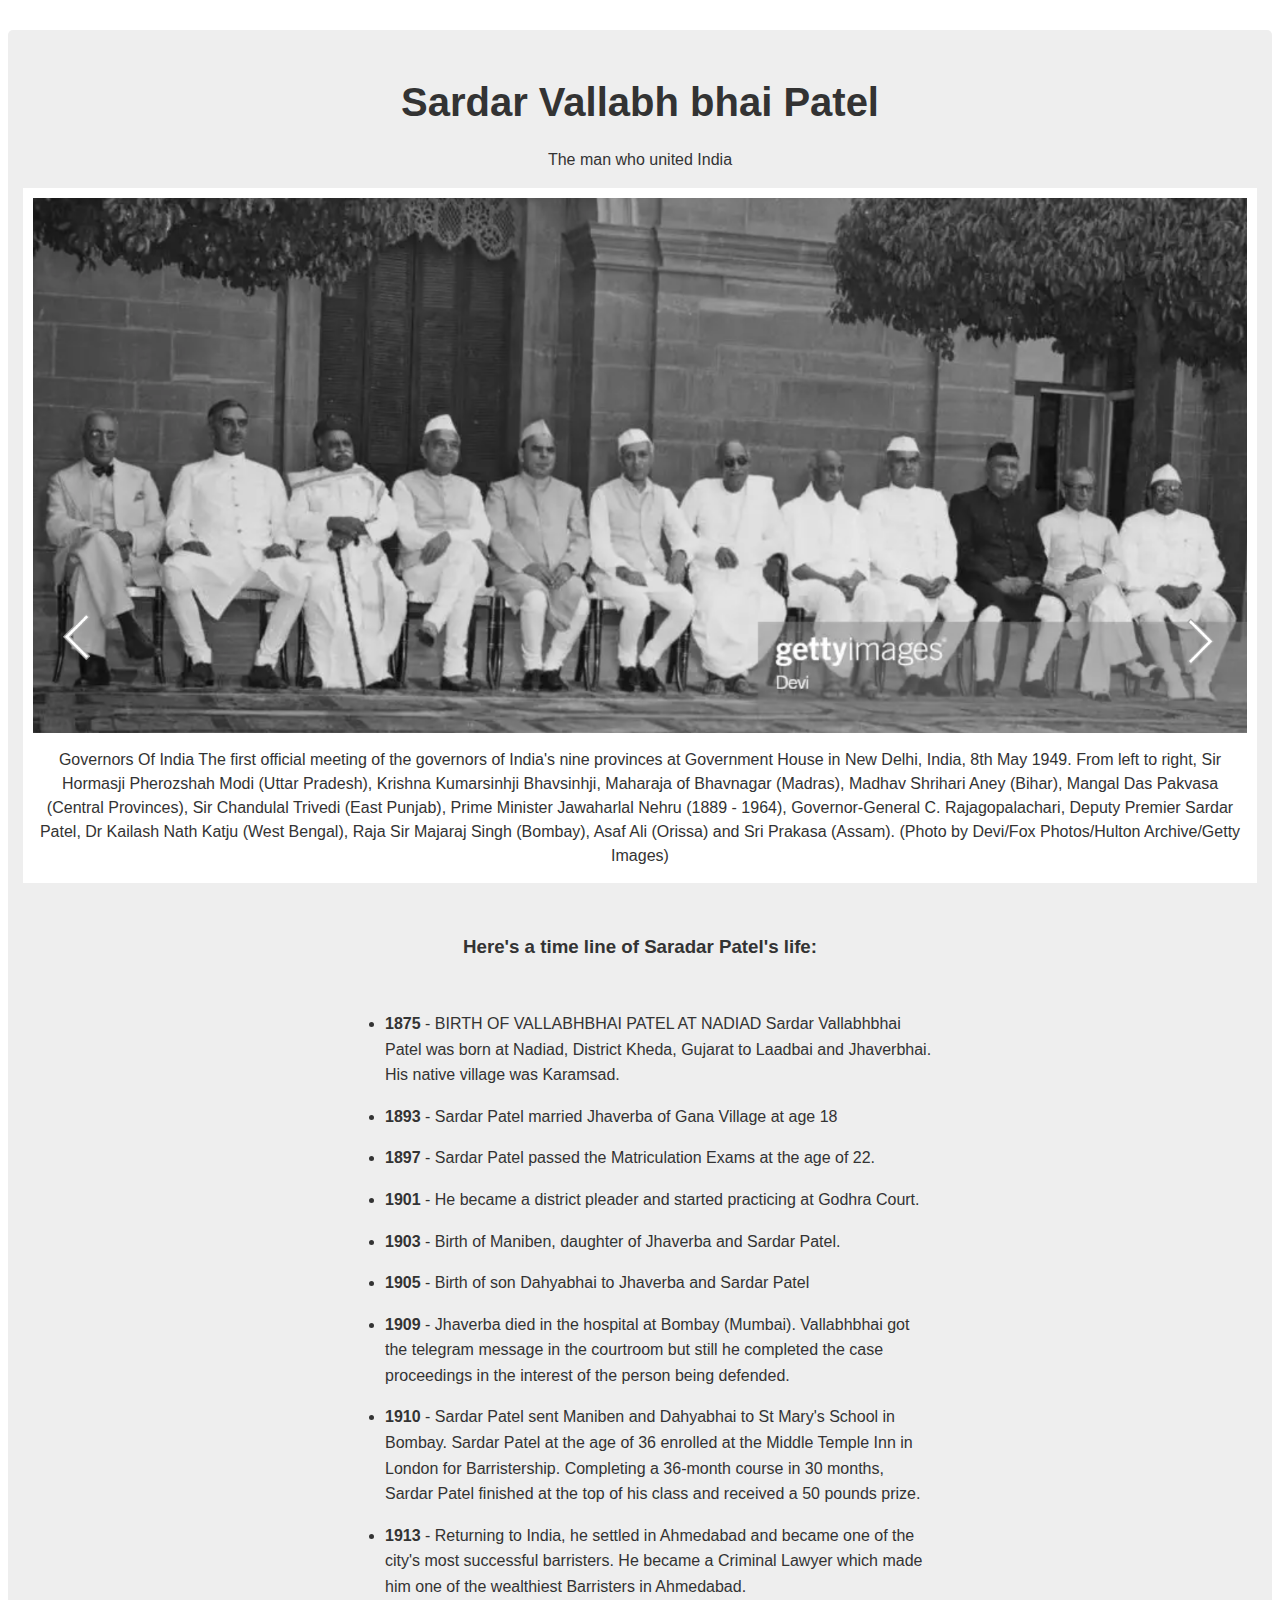
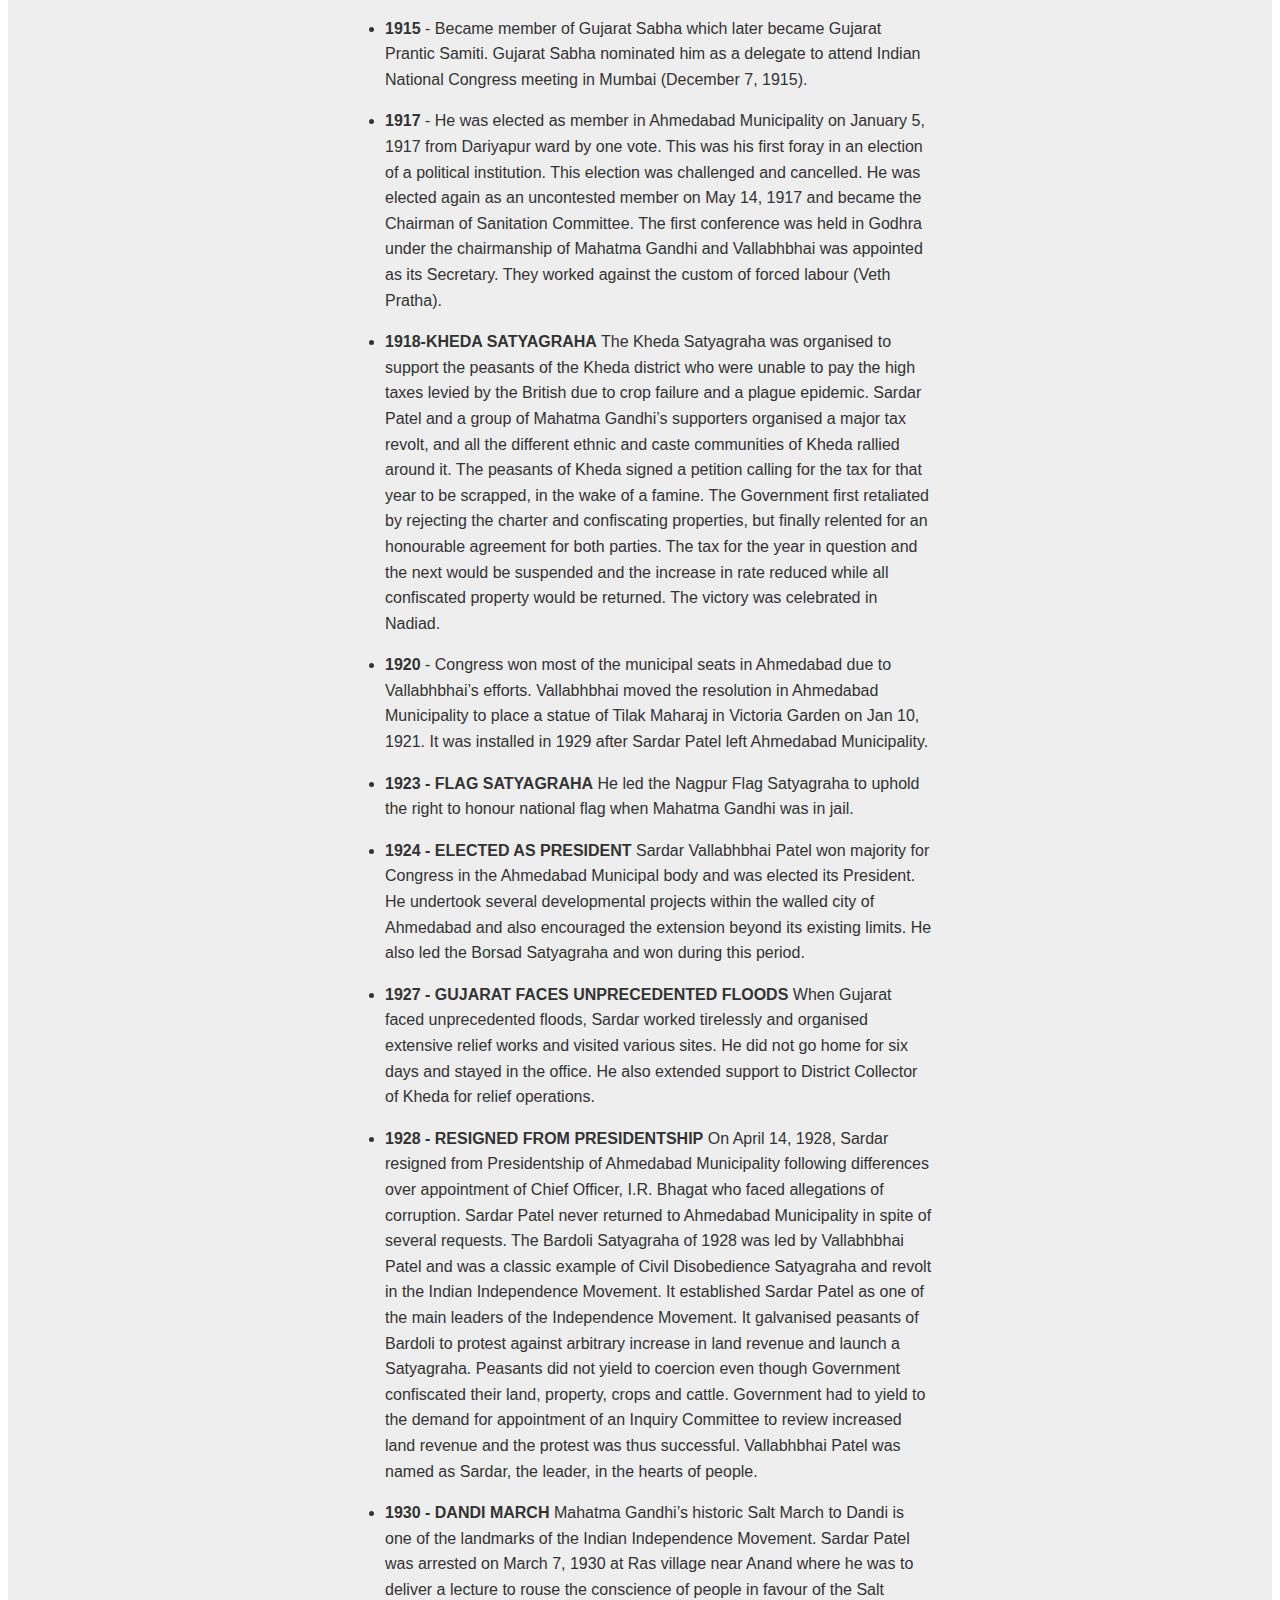
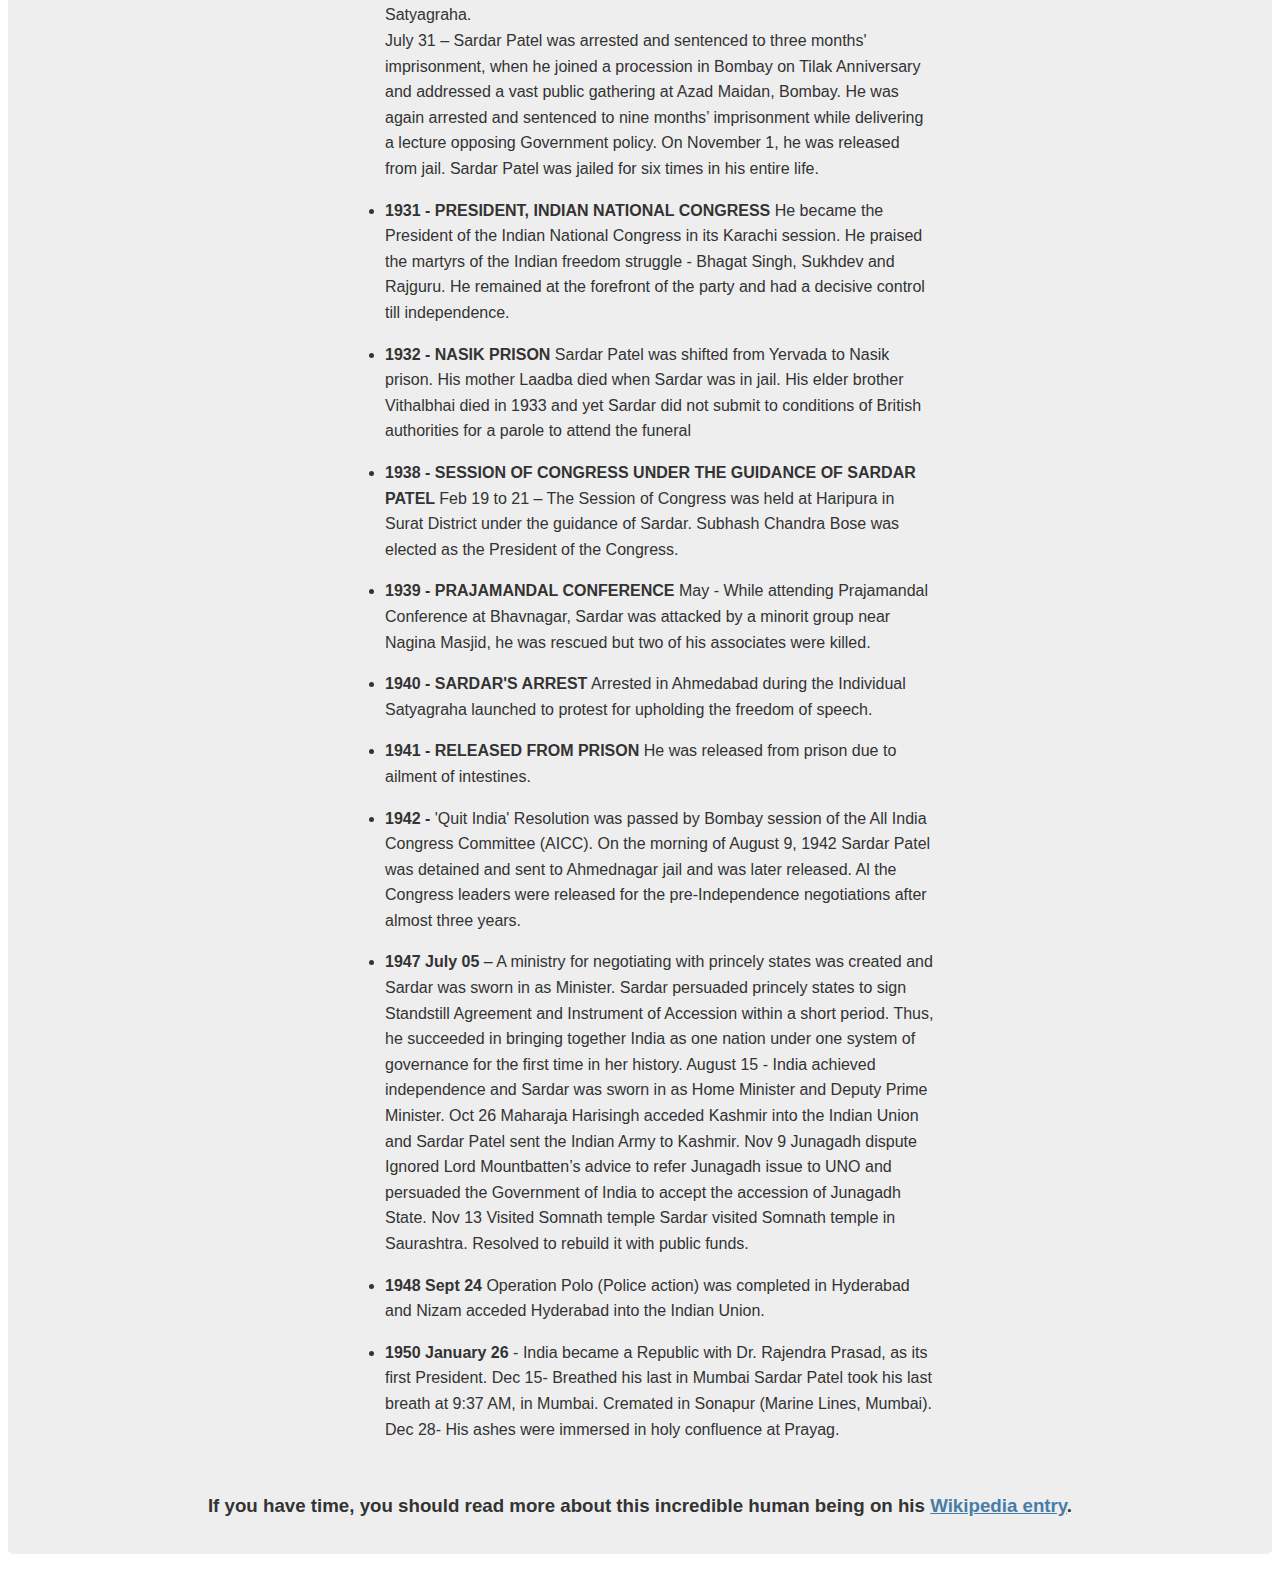
<file: index.html>
<!DOCTYPE html>
<html lang="en">
  <head>
    <meta charset="UTF-8" />
    <meta http-equiv="X-UA-Compatible" content="IE=edge" />
    <meta name="viewport" content="width=device-width, initial-scale=1.0" />
    <meta name="description" content="Saradar Patel" />
    <title>Sardar Vallabh bhai Patel</title>

    <link rel="stylesheet" href="./style.css" />
  </head>

  <body>
    <main id="main">
      <h1 id="title">Sardar Vallabh bhai Patel</h1>
      <p>The man who united India</p>
      <figure id="img-div">
        <img
          id="image"
          src="./images/sardar_1.png"
          alt="Lokhandi purush Saradar Vallabh bhai patel"
        />
        <figcaption id="img-caption">
          Governors Of India The first official meeting of the governors of
          India's nine provinces at Government House in New Delhi, India, 8th
          May 1949. From left to right, Sir Hormasji Pherozshah Modi (Uttar
          Pradesh), Krishna Kumarsinhji Bhavsinhji, Maharaja of Bhavnagar
          (Madras), Madhav Shrihari Aney (Bihar), Mangal Das Pakvasa (Central
          Provinces), Sir Chandulal Trivedi (East Punjab), Prime Minister
          Jawaharlal Nehru (1889 - 1964), Governor-General C. Rajagopalachari,
          Deputy Premier Sardar Patel, Dr Kailash Nath Katju (West Bengal), Raja
          Sir Majaraj Singh (Bombay), Asaf Ali (Orissa) and Sri Prakasa (Assam).
          (Photo by Devi/Fox Photos/Hulton Archive/Getty Images)
        </figcaption>
      </figure>
      <section id="tribute-info">
        <h3 id="headline">Here's a time line of Saradar Patel's life:</h3>
        <ul>
          <li>
            <strong>1875</strong> - BIRTH OF VALLABHBHAI PATEL AT NADIAD Sardar
            Vallabhbhai Patel was born at Nadiad, District Kheda, Gujarat to
            Laadbai and Jhaverbhai. His native village was Karamsad.
          </li>
          <li>
            <strong>1893</strong>
            - Sardar Patel married Jhaverba of Gana Village at age 18
          </li>
          <li>
            <strong>1897</strong> - Sardar Patel passed the Matriculation Exams
            at the age of 22.
          </li>
          <li>
            <strong>1901</strong> - He became a district pleader and started
            practicing at Godhra Court.
          </li>
          <li>
            <strong>1903</strong> - Birth of Maniben, daughter of Jhaverba and
            Sardar Patel.
          </li>
          <li>
            <strong>1905</strong> - Birth of son Dahyabhai to Jhaverba and
            Sardar Patel
          </li>
          <li>
            <strong>1909</strong> - Jhaverba died in the hospital at Bombay
            (Mumbai). Vallabhbhai got the telegram message in the courtroom but
            still he completed the case proceedings in the interest of the
            person being defended.
          </li>
          <li>
            <strong>1910</strong> - Sardar Patel sent Maniben and Dahyabhai to
            St Mary's School in Bombay. Sardar Patel at the age of 36 enrolled
            at the Middle Temple Inn in London for Barristership. Completing a
            36-month course in 30 months, Sardar Patel finished at the top of
            his class and received a 50 pounds prize.
          </li>
          <li>
            <strong>1913</strong> - Returning to India, he settled in Ahmedabad
            and became one of the city's most successful barristers. He became a
            Criminal Lawyer which made him one of the wealthiest Barristers in
            Ahmedabad.
          </li>
          <li>
            <strong>1915</strong> - Became member of Gujarat Sabha which later
            became Gujarat Prantic Samiti. Gujarat Sabha nominated him as a
            delegate to attend Indian National Congress meeting in Mumbai
            (December 7, 1915).
          </li>
          <li>
            <strong>1917</strong> - He was elected as member in Ahmedabad
            Municipality on January 5, 1917 from Dariyapur ward by one vote.
            This was his first foray in an election of a political institution.
            This election was challenged and cancelled. He was elected again as
            an uncontested member on May 14, 1917 and became the Chairman of
            Sanitation Committee. The first conference was held in Godhra under
            the chairmanship of Mahatma Gandhi and Vallabhbhai was appointed as
            its Secretary. They worked against the custom of forced labour (Veth
            Pratha).
          </li>

          <li>
            <strong>1918-KHEDA SATYAGRAHA</strong>
            The Kheda Satyagraha was organised to support the peasants of the
            Kheda district who were unable to pay the high taxes levied by the
            British due to crop failure and a plague epidemic. Sardar Patel and
            a group of Mahatma Gandhi’s supporters organised a major tax revolt,
            and all the different ethnic and caste communities of Kheda rallied
            around it. The peasants of Kheda signed a petition calling for the
            tax for that year to be scrapped, in the wake of a famine. The
            Government first retaliated by rejecting the charter and
            confiscating properties, but finally relented for an honourable
            agreement for both parties. The tax for the year in question and the
            next would be suspended and the increase in rate reduced while all
            confiscated property would be returned. The victory was celebrated
            in Nadiad.
          </li>

          <li>
            <strong>1920</strong>
            - Congress won most of the municipal seats in Ahmedabad due to
            Vallabhbhai’s efforts. Vallabhbhai moved the resolution in Ahmedabad
            Municipality to place a statue of Tilak Maharaj in Victoria Garden
            on Jan 10, 1921. It was installed in 1929 after Sardar Patel left
            Ahmedabad Municipality.
          </li>
          <li>
            <strong>1923 - FLAG SATYAGRAHA</strong>
            He led the Nagpur Flag Satyagraha to uphold the right to honour
            national flag when Mahatma Gandhi was in jail.
          </li>

          <li>
            <strong>1924 - ELECTED AS PRESIDENT</strong>
            Sardar Vallabhbhai Patel won majority for Congress in the Ahmedabad
            Municipal body and was elected its President. He undertook several
            developmental projects within the walled city of Ahmedabad and also
            encouraged the extension beyond its existing limits. He also led the
            Borsad Satyagraha and won during this period.
          </li>
          <li>
            <strong>1927 - GUJARAT FACES UNPRECEDENTED FLOODS</strong>
            When Gujarat faced unprecedented floods, Sardar worked tirelessly
            and organised extensive relief works and visited various sites. He
            did not go home for six days and stayed in the office. He also
            extended support to District Collector of Kheda for relief
            operations.
          </li>
          <li>
            <strong>1928 - RESIGNED FROM PRESIDENTSHIP</strong>
            On April 14, 1928, Sardar resigned from Presidentship of Ahmedabad
            Municipality following differences over appointment of Chief
            Officer, I.R. Bhagat who faced allegations of corruption. Sardar
            Patel never returned to Ahmedabad Municipality in spite of several
            requests. The Bardoli Satyagraha of 1928 was led by Vallabhbhai
            Patel and was a classic example of Civil Disobedience Satyagraha and
            revolt in the Indian Independence Movement. It established Sardar
            Patel as one of the main leaders of the Independence Movement. It
            galvanised peasants of Bardoli to protest against arbitrary increase
            in land revenue and launch a Satyagraha. Peasants did not yield to
            coercion even though Government confiscated their land, property,
            crops and cattle. Government had to yield to the demand for
            appointment of an Inquiry Committee to review increased land revenue
            and the protest was thus successful. Vallabhbhai Patel was named as
            Sardar, the leader, in the hearts of people.
          </li>
          <li>
            <strong>1930 - DANDI MARCH</strong>
            Mahatma Gandhi’s historic Salt March to Dandi is one of the
            landmarks of the Indian Independence Movement. Sardar Patel was
            arrested on March 7, 1930 at Ras village near Anand where he was to
            deliver a lecture to rouse the conscience of people in favour of the
            Salt Satyagraha.
            <br />
            July 31 – Sardar Patel was arrested and sentenced to three months'
            imprisonment, when he joined a procession in Bombay on Tilak
            Anniversary and addressed a vast public gathering at Azad Maidan,
            Bombay. He was again arrested and sentenced to nine months’
            imprisonment while delivering a lecture opposing Government policy.
            On November 1, he was released from jail. Sardar Patel was jailed
            for six times in his entire life.
          </li>
          <li>
            <strong>1931 - PRESIDENT, INDIAN NATIONAL CONGRESS</strong>
            He became the President of the Indian National Congress in its
            Karachi session. He praised the martyrs of the Indian freedom
            struggle - Bhagat Singh, Sukhdev and Rajguru. He remained at the
            forefront of the party and had a decisive control till independence.
          </li>
          <li>
            <strong>1932 - NASIK PRISON</strong>
            Sardar Patel was shifted from Yervada to Nasik prison. His mother
            Laadba died when Sardar was in jail. His elder brother Vithalbhai
            died in 1933 and yet Sardar did not submit to conditions of British
            authorities for a parole to attend the funeral
          </li>
          <li>
            <strong>
              1938 - SESSION OF CONGRESS UNDER THE GUIDANCE OF SARDAR PATEL
            </strong>
            Feb 19 to 21 – The Session of Congress was held at Haripura in Surat
            District under the guidance of Sardar. Subhash Chandra Bose was
            elected as the President of the Congress.
          </li>
          <li>
            <strong>1939 - PRAJAMANDAL CONFERENCE</strong>
            May - While attending Prajamandal Conference at Bhavnagar, Sardar
            was attacked by a minorit group near Nagina Masjid, he was rescued
            but two of his associates were killed.
          </li>
          <li>
            <strong>1940 - SARDAR'S ARREST</strong>
            Arrested in Ahmedabad during the Individual Satyagraha launched to
            protest for upholding the freedom of speech.
          </li>
          <li>
            <strong>1941 - RELEASED FROM PRISON</strong>
            He was released from prison due to ailment of intestines.
          </li>

          <li>
            <strong>1942 - </strong>
            'Quit India' Resolution was passed by Bombay session of the All
            India Congress Committee (AICC). On the morning of August 9, 1942
            Sardar Patel was detained and sent to Ahmednagar jail and was later
            released. Al the Congress leaders were released for the
            pre-Independence negotiations after almost three years.
          </li>
          <li>
            <strong>1947 July 05</strong> – A ministry for negotiating with
            princely states was created and Sardar was sworn in as Minister.
            Sardar persuaded princely states to sign Standstill Agreement and
            Instrument of Accession within a short period. Thus, he succeeded in
            bringing together India as one nation under one system of governance
            for the first time in her history. August 15 - India achieved
            independence and Sardar was sworn in as Home Minister and Deputy
            Prime Minister. Oct 26 Maharaja Harisingh acceded Kashmir into the
            Indian Union and Sardar Patel sent the Indian Army to Kashmir. Nov 9
            Junagadh dispute Ignored Lord Mountbatten’s advice to refer Junagadh
            issue to UNO and persuaded the Government of India to accept the
            accession of Junagadh State. Nov 13 Visited Somnath temple Sardar
            visited Somnath temple in Saurashtra. Resolved to rebuild it with
            public funds.
          </li>
          <li>
            <strong>1948 Sept 24</strong> Operation Polo (Police action) was
            completed in Hyderabad and Nizam acceded Hyderabad into the Indian
            Union.
          </li>
          <li>
            <strong>1950 January 26</strong> - India became a Republic with Dr.
            Rajendra Prasad, as its first President. Dec 15- Breathed his last
            in Mumbai Sardar Patel took his last breath at 9:37 AM, in Mumbai.
            Cremated in Sonapur (Marine Lines, Mumbai). Dec 28- His ashes were
            immersed in holy confluence at Prayag.
          </li>
        </ul>

        <h3>
          If you have time, you should read more about this incredible human
          being on his
          <a
            id="tribute-link"
            href="https://en.wikipedia.org/wiki/Vallabhbhai_Patel"
            target="_blank"
            >Wikipedia entry</a
          >.
        </h3>
      </section>
    </main>
  </body>
</html>
</file>
<file: style.css>
html {
    /* Setting a base font size of 10px give us easier rem calculations
       Info: 1rem === 10px, 1.5rem === 15px, 2rem === 20px and so forth
     */
    font-size: 10px;
}

body {
    /* Native font stack https://getbootstrap.com/docs/4.2/content/reboot/#native-font-stack */
    font-family: -apple-system, BlinkMacSystemFont, 'Segoe UI', 'Roboto',
        'Helvetica Neue', Arial, sans-serif;
    font-size: 1.6rem;
    line-height: 1.5;
    text-align: center;
    color: #333;
    margin: 0;
}

h1 {
    font-size: 4rem;
    margin-bottom: 0;
}

@media (max-width: 460px) {
    h1 {
        font-size: 3.5rem;
        line-height: 1.2;
    }
}

h2 {
    font-size: 3.25rem;
}

a {
    color: #477ca7;
}

a:visited {
    color: #74638f;
}

#main {
    margin: 30px 8px;
    padding: 15px;
    border-radius: 5px;
    background: #eee;
}
.content-holder{
    display: inline;
}
@media (max-width: 460px) {
    #main {
        margin: 0;
    }
}

img {
    max-width: 100%;
    display: block;
    height: auto;
    margin: 0 auto;
}

#img-div {
    background: white;
    padding: 10px;
    margin: 0;
}


#img-caption {
    margin: 15px 0 5px 0;
}

@media (max-width: 460px) {
    #img-caption {
        font-size: 1.4rem;
    }
}

#headline {
    margin: 50px 0;
    text-align: center;
}

ul {
    max-width: 550px;
    margin: 0 auto 50px auto;
    text-align: left;
    line-height: 1.6;
}

li {
    margin: 16px 0;
}

blockquote {
    font-style: italic;
    max-width: 545px;
    margin: 0 auto 50px auto;
    text-align: left;
}
</file>
